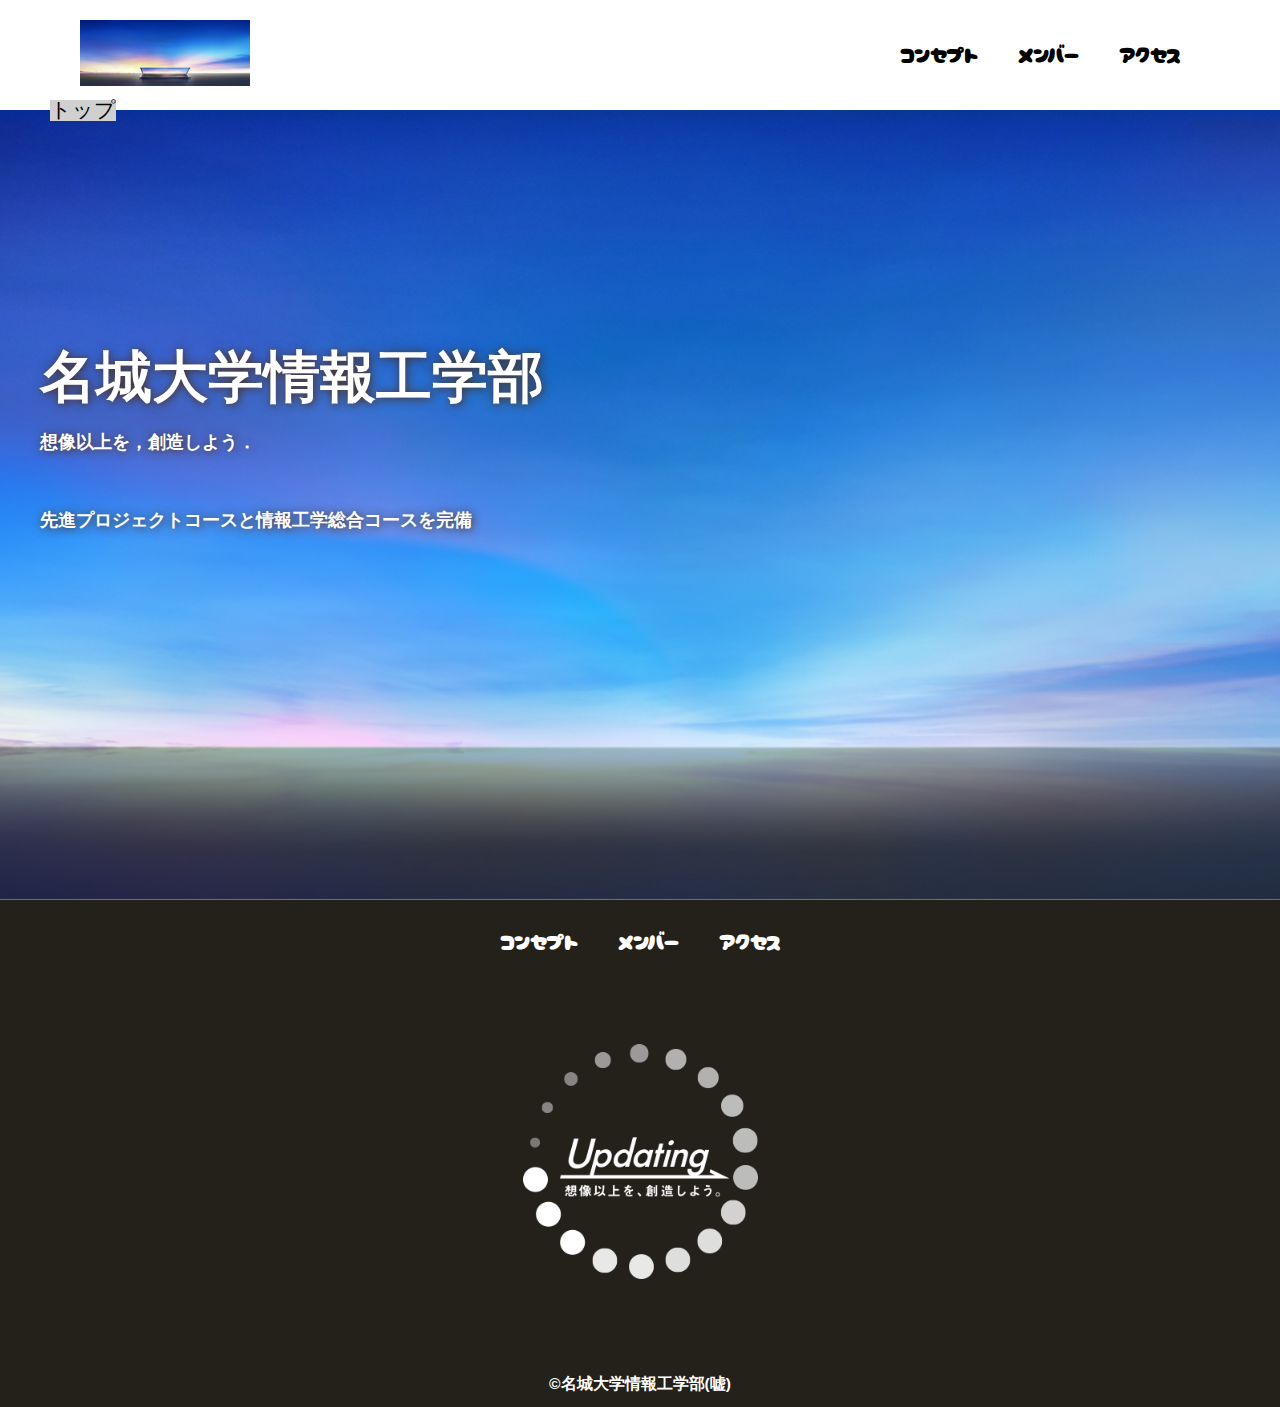
<file: index.html>
<!DOCTYPE html>
<html>
    <head>
        <meta charset="UTF-8">
        <title>名城大学情報工学部非公式HP</title>
        <meta name="description" content="名城大学情報工学部非公式HP">
        <meta name="viewport" content="width=device-width">
        <script src="https://ajax.googleapis.com/ajax/libs/jquery/1.11.0/jquery.min.js"></script>
        <script src="js/script.js"></script>
        <link href="css/index.css" rel="stylesheet">
        <link rel="preconnect" href="https://fonts.googleapis.com">
        <link rel="preconnect" href="https://fonts.gstatic.com" crossorigin>
        <link href="https://fonts.googleapis.com/css2?family=Cherry+Bomb+One&display=swap" rel="stylesheet">    
    </head>
    <body>
        <header class="header">
            <div class="header-inner">
                <a class="header-logo" href="index.html">
                    <img src="images/common/logo.png" alt="ロゴ">
                </a>
                <button class="toggle-menu-button"></button>
                <div class="header-site-menu">
                    <nav class="site-menu">
                        <ul>
                            <li><a href="concept.html">コンセプト</a></li>
                            <li><a href="members.html">メンバー</a></li>
                            <li><a href="access.html">アクセス</a></li>
                        </ul>
                    </nav>
                </div>
            </div>
        </header>
        <main class="main">
            <nav class="floating">
                <ul>
                    <li><a href="#">トップ</a></li>
                </ul>
            </nav>
            <div class="first-view">
                <div class="first-view-text">
                    <h1>名城大学情報工学部</h1>
                    <p>想像以上を，創造しよう．</p>
                    <div class="lead">
                        <p>先進プロジェクトコースと情報工学総合コースを完備</p>
                    </div>
                </div>
            </div>
        </main>
        <footer class="footer">
            <nav class="site-menu">
                <ul>
                    <li><a href="concept.html">コンセプト</a></li>
                    <li><a href="members.html">メンバー</a></li>
                    <li><a href="access.html">アクセス</a></li>
                </ul>
            </nav>
            <a class="footer-logo" href="index.html">
                <img src="images/common/logo_footer.png" alt="ロゴ">
            </a>
            <p class="copyright"><small>&copy;名城大学情報工学部(嘘)</small></p>
        </footer>
    </body>
</html>
</file>
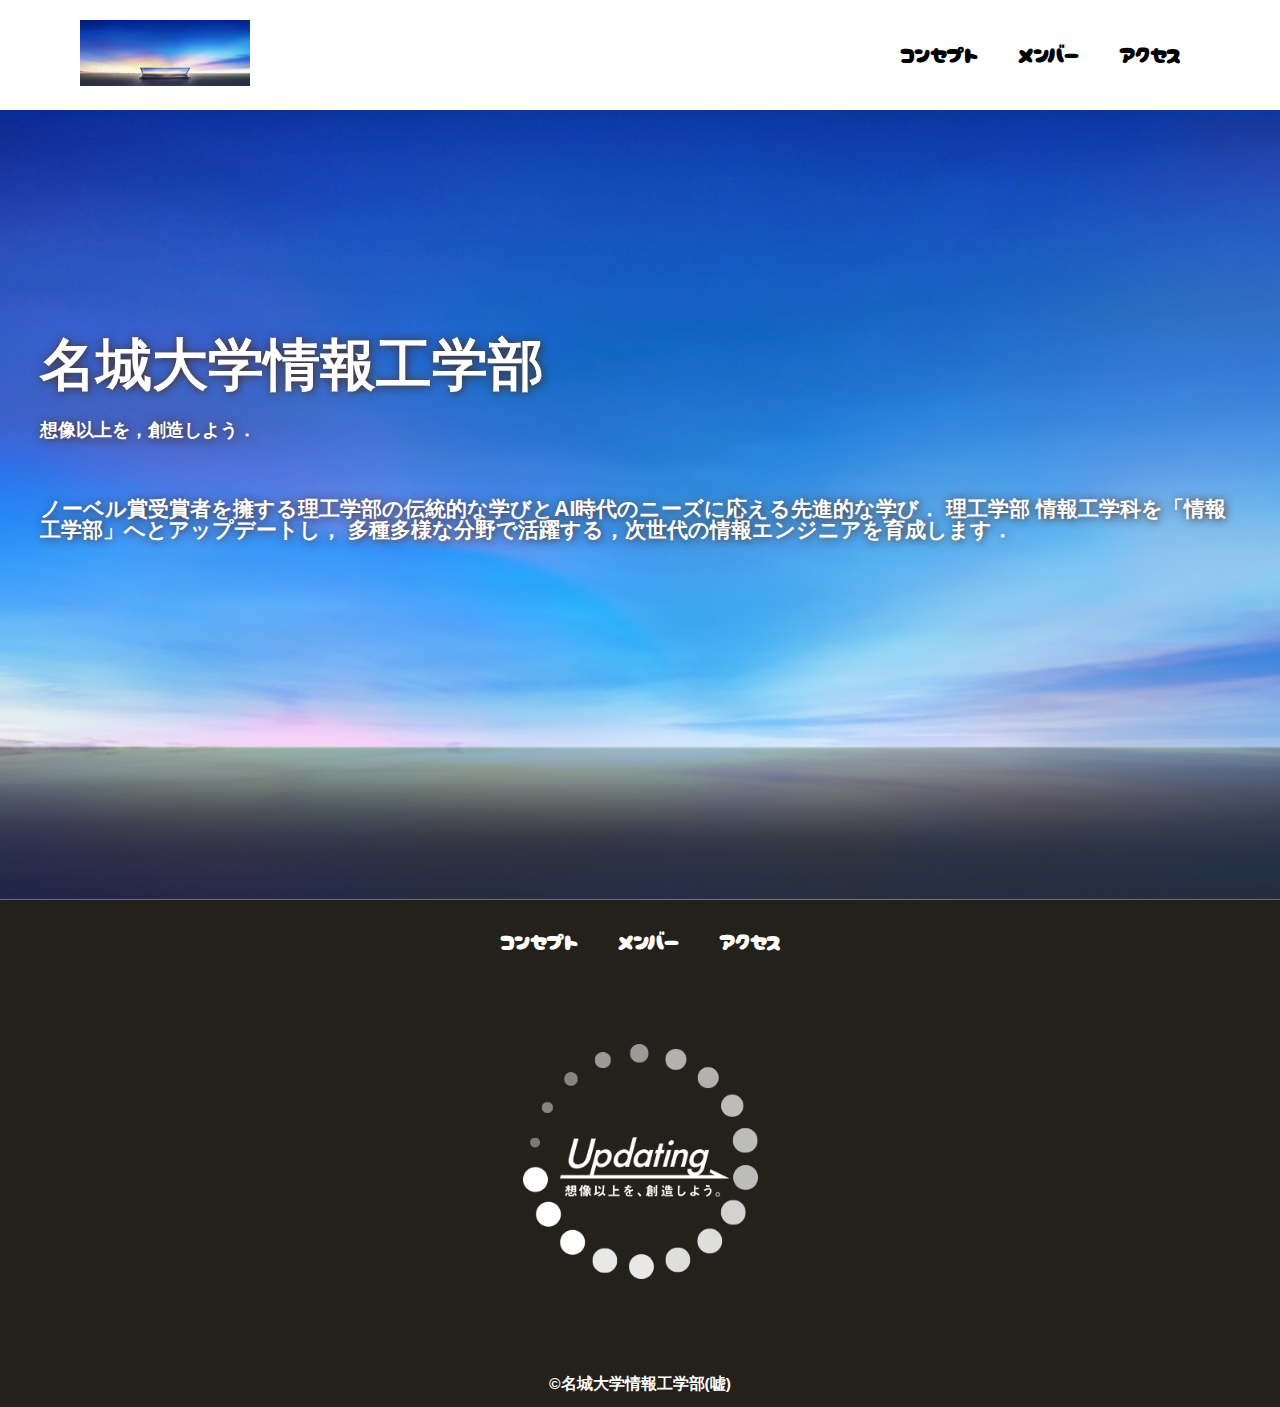
<file: 09-04-index.html>
<!DOCTYPE html>
<html>
    <head>
        <meta charset="UTF-8">
        <title>名城大学情報工学部非公式HP</title>
        <meta name="description" content="名城大学情報工学部非公式HP">
        <meta name="viewport" content="width=device-width">
        <script src="js/script.js"></script>
        <link href="css/index.css" rel="stylesheet">
        <link rel="preconnect" href="https://fonts.googleapis.com">
        <link rel="preconnect" href="https://fonts.gstatic.com" crossorigin>
        <link href="https://fonts.googleapis.com/css2?family=Cherry+Bomb+One&display=swap" rel="stylesheet">    
    </head>
    <body>
        <header class="header">
            <div class="header-inner">
                <a class="header-logo" href="index.html">
                    <img src="images/common/logo.png" alt="ロゴ">
                </a>
                <button class="toggle-menu-button"></button>
                <div class="header-site-menu">
                    <nav class="site-menu">
                        <ul>
                            <li><a href="concept.html">コンセプト</a></li>
                            <li><a href="members.html">メンバー</a></li>
                            <li><a href="access.html">アクセス</a></li>
                        </ul>
                    </nav>
                </div>
            </div>
        </header>
        <main class="main">
            <div class="first-view">
                <div class="first-view-text">
                    <h1>名城大学情報工学部</h1>
                    <p>想像以上を，創造しよう．</p>
                    <div class="lead">
                        ノーベル賞受賞者を擁する理工学部の伝統的な学びとAI時代のニーズに応える先進的な学び．
                        理工学部 情報工学科を「情報工学部」へとアップデートし，
                        多種多様な分野で活躍する，次世代の情報エンジニアを育成します．
                    </div>
                </div>
            </div>
        </main>
        <footer class="footer">
            <nav class="site-menu">
                <ul>
                    <li><a href="concept.html">コンセプト</a></li>
                    <li><a href="members.html">メンバー</a></li>
                    <li><a href="access.html">アクセス</a></li>
                </ul>
            </nav>
            <a class="footer-logo" href="index.html">
                <img src="images/common/logo_footer.png" alt="ロゴ">
            </a>
            <p class="copyright"><small>&copy;名城大学情報工学部(嘘)</small></p>
        </footer>
    </body>
</html>
</file>
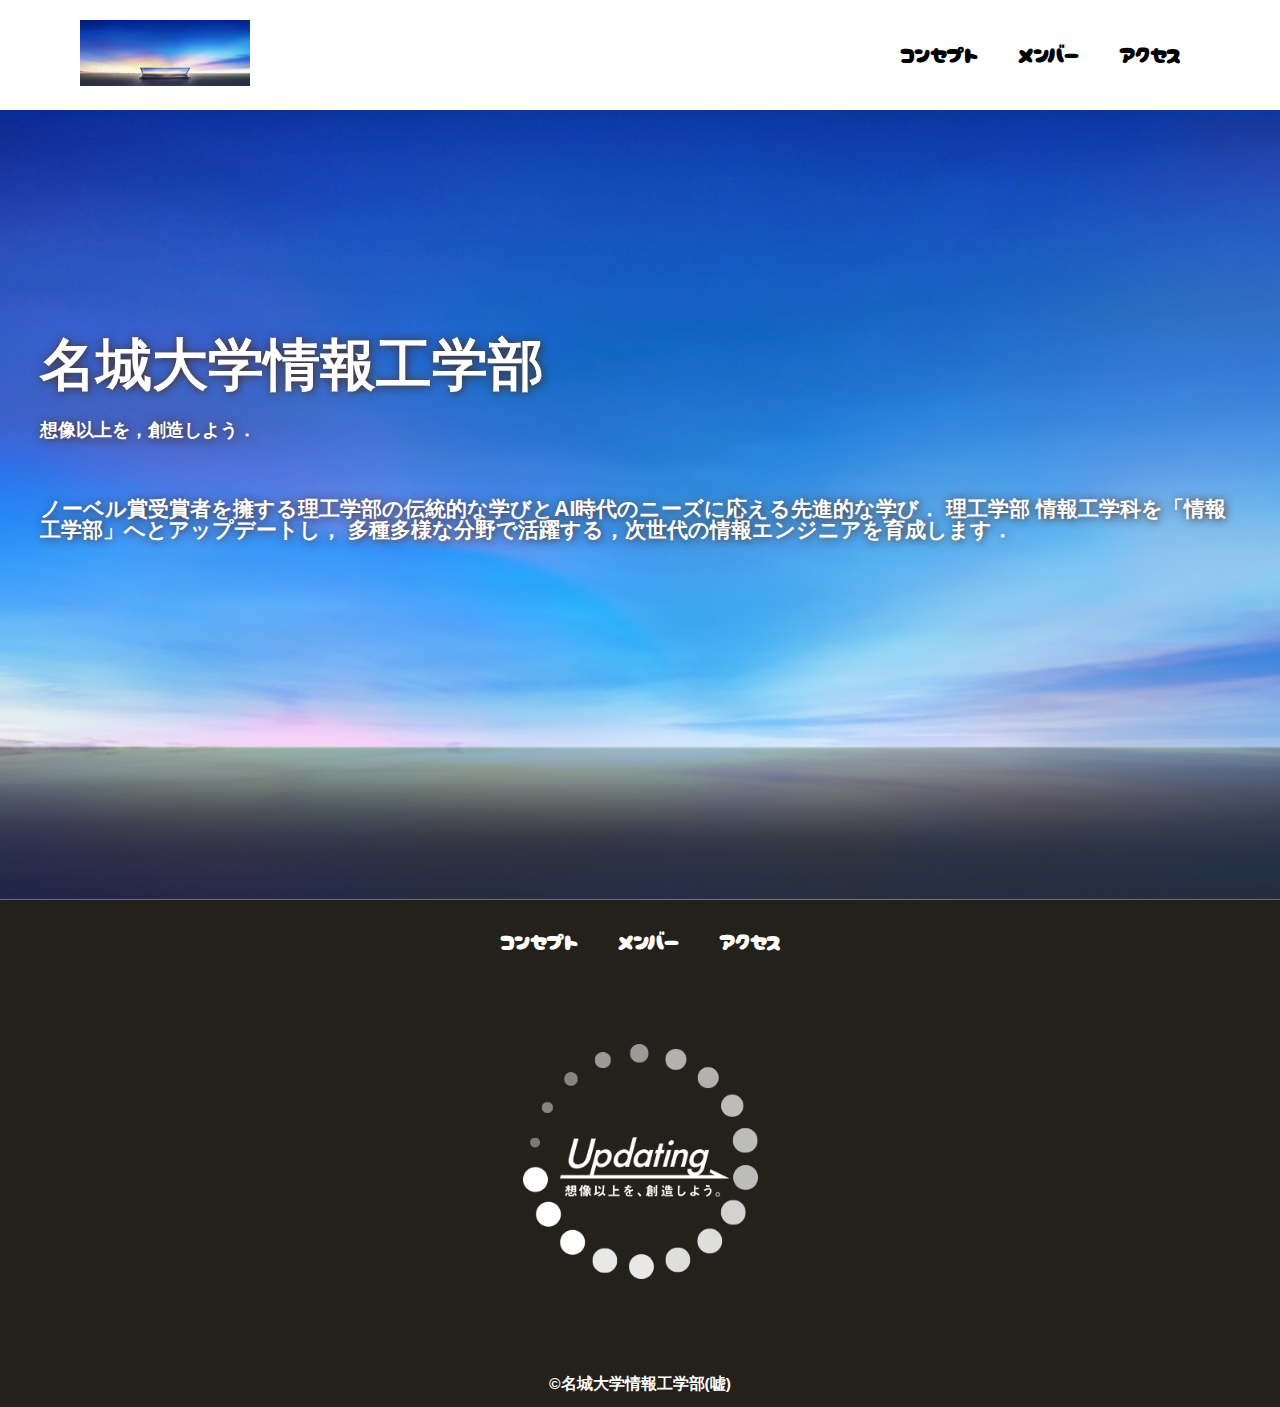
<file: 09-06-index.html>
<!DOCTYPE html>
<html>
    <head>
        <meta charset="UTF-8">
        <title>名城大学情報工学部非公式HP</title>
        <meta name="description" content="名城大学情報工学部非公式HP">
        <meta name="viewport" content="width=device-width">
        <script src="https://ajax.googleapis.com/ajax/libs/jquery/1.11.0/jquery.min.js"></script>
        <script src="js/script.js"></script>
        <link href="css/index.css" rel="stylesheet">
        <link rel="preconnect" href="https://fonts.googleapis.com">
        <link rel="preconnect" href="https://fonts.gstatic.com" crossorigin>
        <link href="https://fonts.googleapis.com/css2?family=Cherry+Bomb+One&display=swap" rel="stylesheet">    
    </head>
    <body>
        <header class="header">
            <div class="header-inner">
                <a class="header-logo" href="index.html">
                    <img src="images/common/logo.png" alt="ロゴ">
                </a>
                <button class="toggle-menu-button"></button>
                <div class="header-site-menu">
                    <nav class="site-menu">
                        <ul>
                            <li><a href="concept.html">コンセプト</a></li>
                            <li><a href="members.html">メンバー</a></li>
                            <li><a href="access.html">アクセス</a></li>
                        </ul>
                    </nav>
                </div>
            </div>
        </header>
        <main class="main">
            <div class="first-view">
                <div class="first-view-text">
                    <h1>名城大学情報工学部</h1>
                    <p>想像以上を，創造しよう．</p>
                    <div class="lead">
                        ノーベル賞受賞者を擁する理工学部の伝統的な学びとAI時代のニーズに応える先進的な学び．
                        理工学部 情報工学科を「情報工学部」へとアップデートし，
                        多種多様な分野で活躍する，次世代の情報エンジニアを育成します．
                    </div>
                </div>
            </div>
        </main>
        <footer class="footer">
            <nav class="site-menu">
                <ul>
                    <li><a href="concept.html">コンセプト</a></li>
                    <li><a href="members.html">メンバー</a></li>
                    <li><a href="access.html">アクセス</a></li>
                </ul>
            </nav>
            <a class="footer-logo" href="index.html">
                <img src="images/common/logo_footer.png" alt="ロゴ">
            </a>
            <p class="copyright"><small>&copy;名城大学情報工学部(嘘)</small></p>
        </footer>
    </body>
</html>
</file>
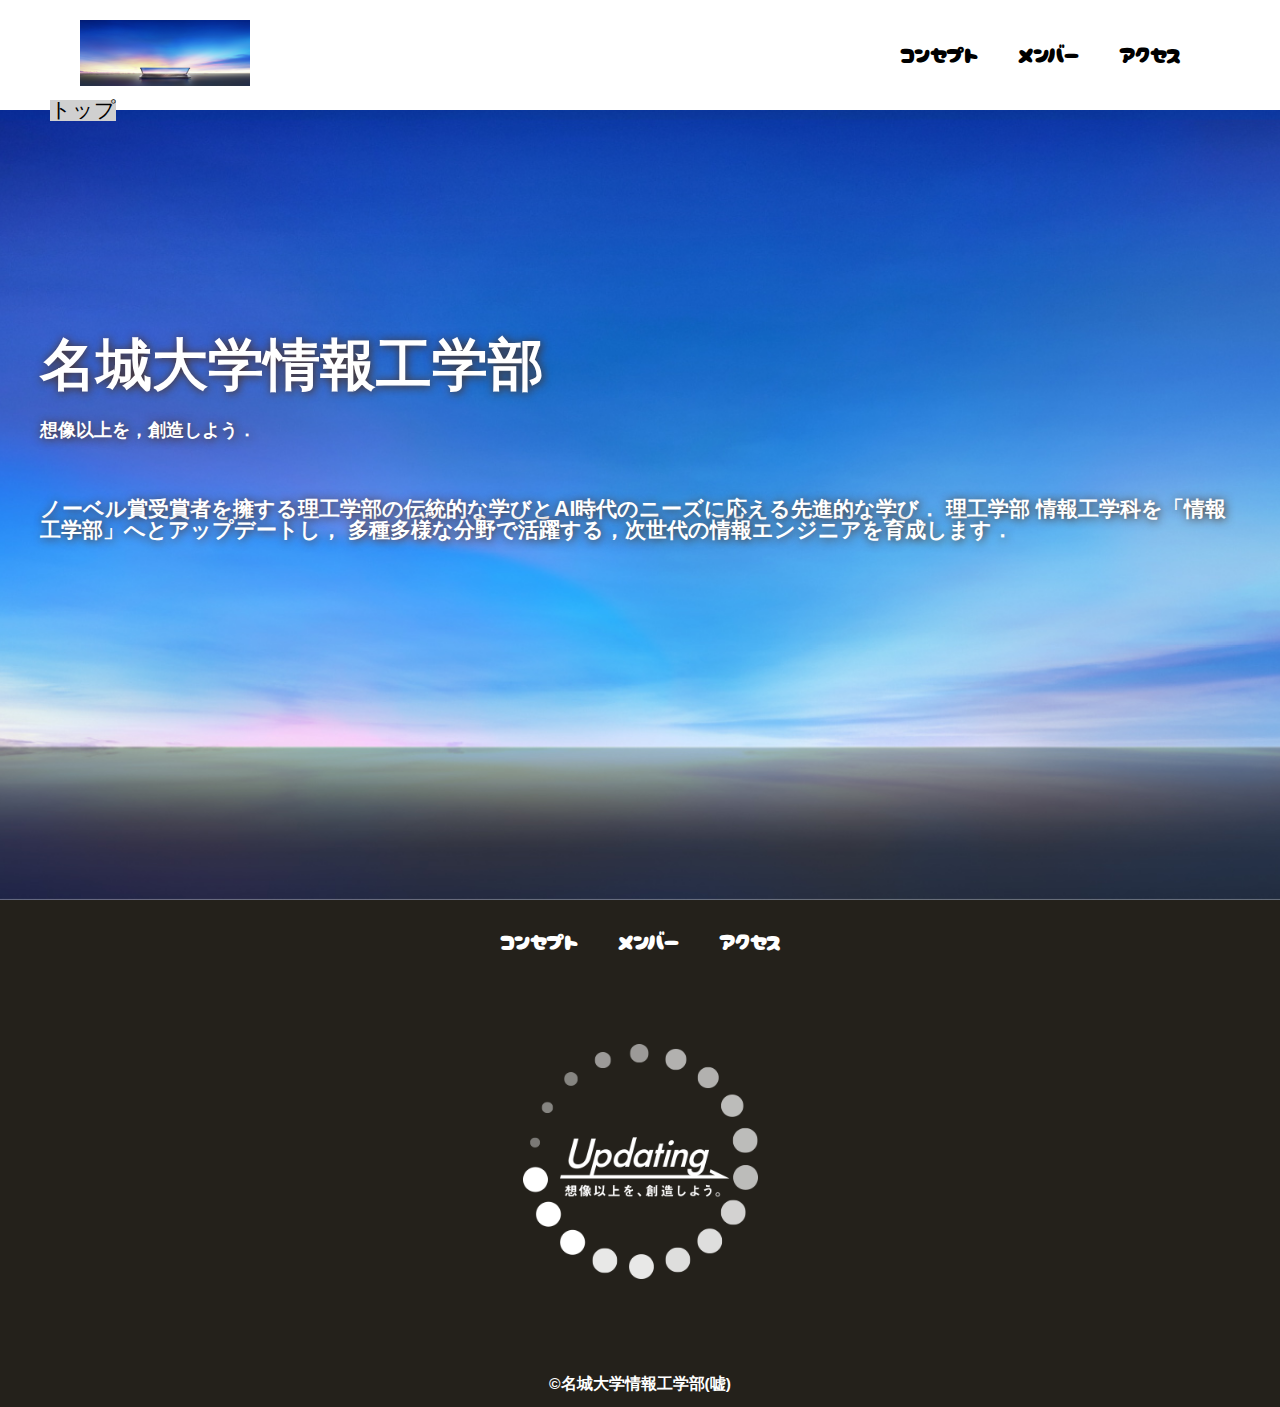
<file: 09-07-index.html>
<!DOCTYPE html>
<html>
    <head>
        <meta charset="UTF-8">
        <title>名城大学情報工学部非公式HP</title>
        <meta name="description" content="名城大学情報工学部非公式HP">
        <meta name="viewport" content="width=device-width">
        <script src="https://ajax.googleapis.com/ajax/libs/jquery/1.11.0/jquery.min.js"></script>
        <script src="js/script.js"></script>
        <link href="css/index.css" rel="stylesheet">
        <link rel="preconnect" href="https://fonts.googleapis.com">
        <link rel="preconnect" href="https://fonts.gstatic.com" crossorigin>
        <link href="https://fonts.googleapis.com/css2?family=Cherry+Bomb+One&display=swap" rel="stylesheet">    
    </head>
    <body>
        <header class="header">
            <div class="header-inner">
                <a class="header-logo" href="index.html">
                    <img src="images/common/logo.png" alt="ロゴ">
                </a>
                <button class="toggle-menu-button"></button>
                <div class="header-site-menu">
                    <nav class="site-menu">
                        <ul>
                            <li><a href="concept.html">コンセプト</a></li>
                            <li><a href="members.html">メンバー</a></li>
                            <li><a href="access.html">アクセス</a></li>
                        </ul>
                    </nav>
                </div>
            </div>
        </header>
        <main class="main">
            <nav class="floating">
                <ul>
                    <li><a href="#">トップ</a></li>
                </ul>
            </nav>
            <div class="first-view">
                <div class="first-view-text">
                    <h1>名城大学情報工学部</h1>
                    <p>想像以上を，創造しよう．</p>
                    <div class="lead">
                        ノーベル賞受賞者を擁する理工学部の伝統的な学びとAI時代のニーズに応える先進的な学び．
                        理工学部 情報工学科を「情報工学部」へとアップデートし，
                        多種多様な分野で活躍する，次世代の情報エンジニアを育成します．
                    </div>
                </div>
            </div>
        </main>
        <footer class="footer">
            <nav class="site-menu">
                <ul>
                    <li><a href="concept.html">コンセプト</a></li>
                    <li><a href="members.html">メンバー</a></li>
                    <li><a href="access.html">アクセス</a></li>
                </ul>
            </nav>
            <a class="footer-logo" href="index.html">
                <img src="images/common/logo_footer.png" alt="ロゴ">
            </a>
            <p class="copyright"><small>&copy;名城大学情報工学部(嘘)</small></p>
        </footer>
    </body>
</html>
</file>
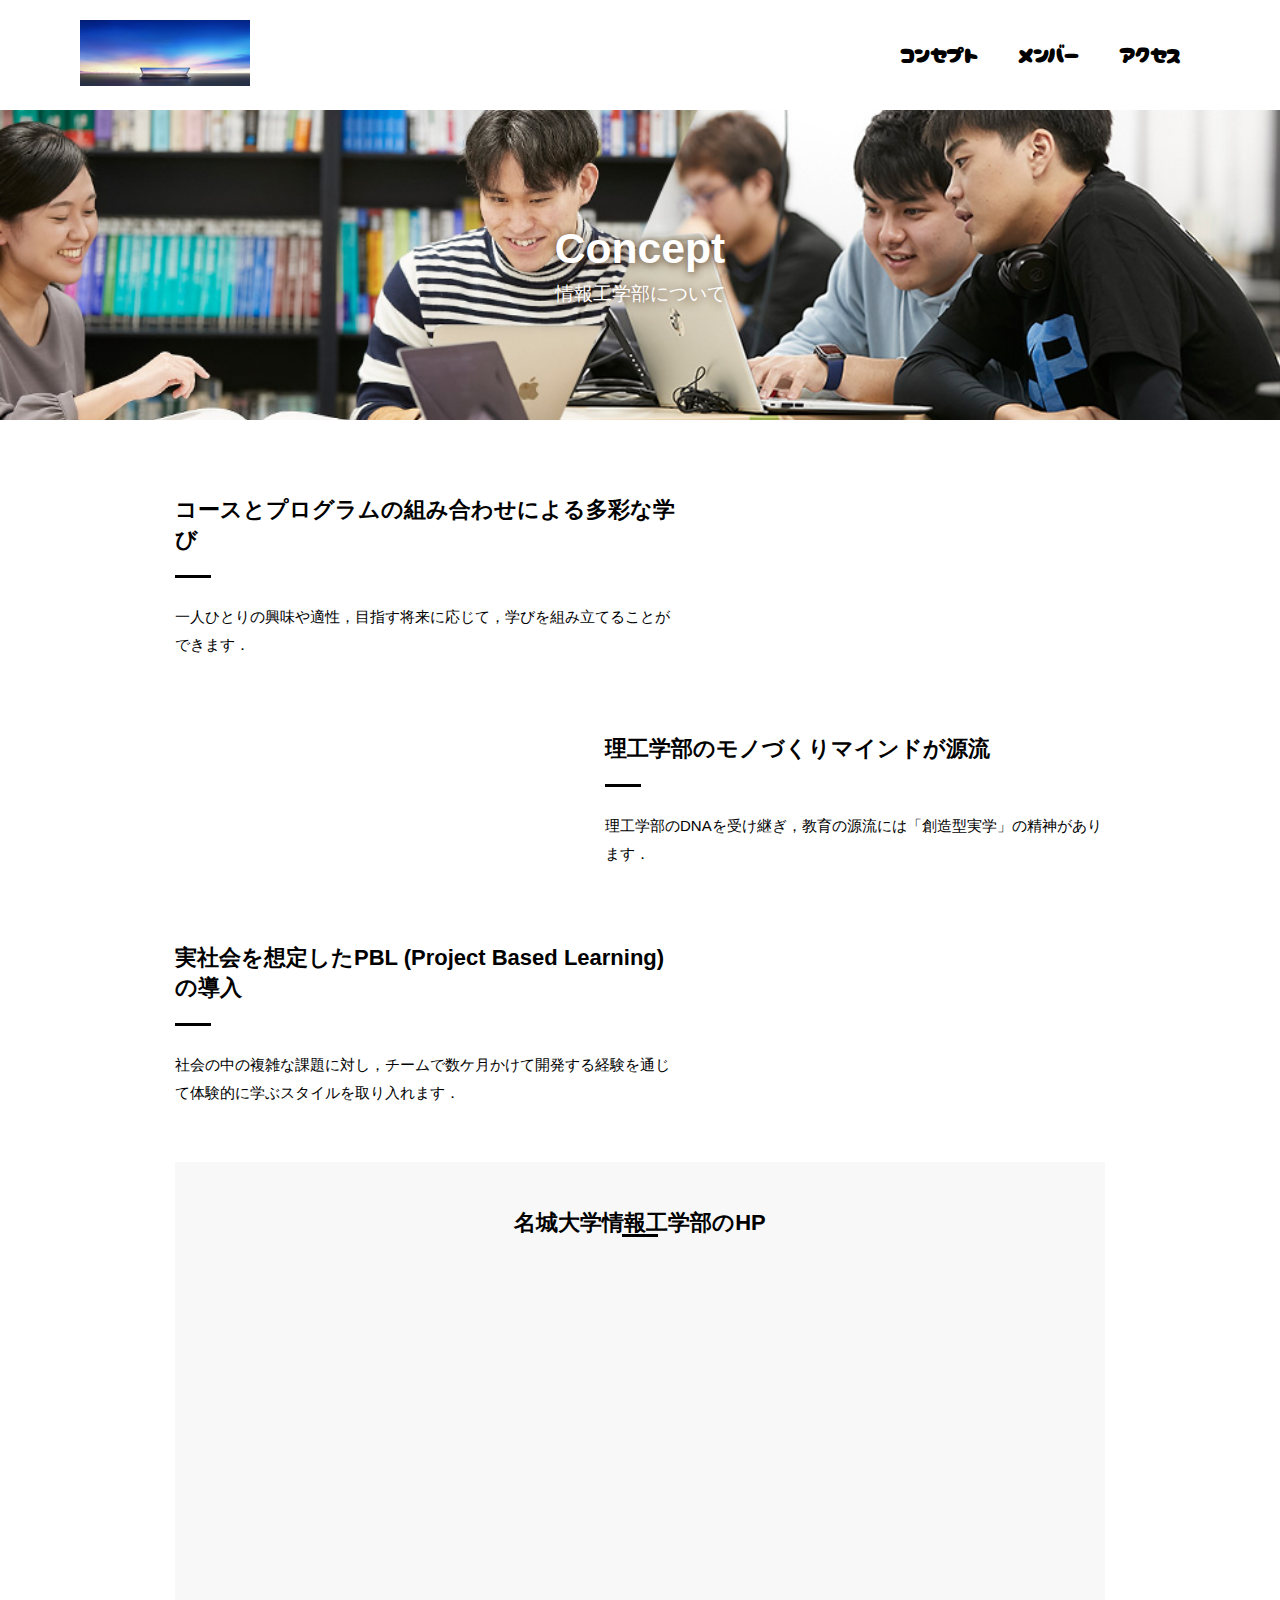
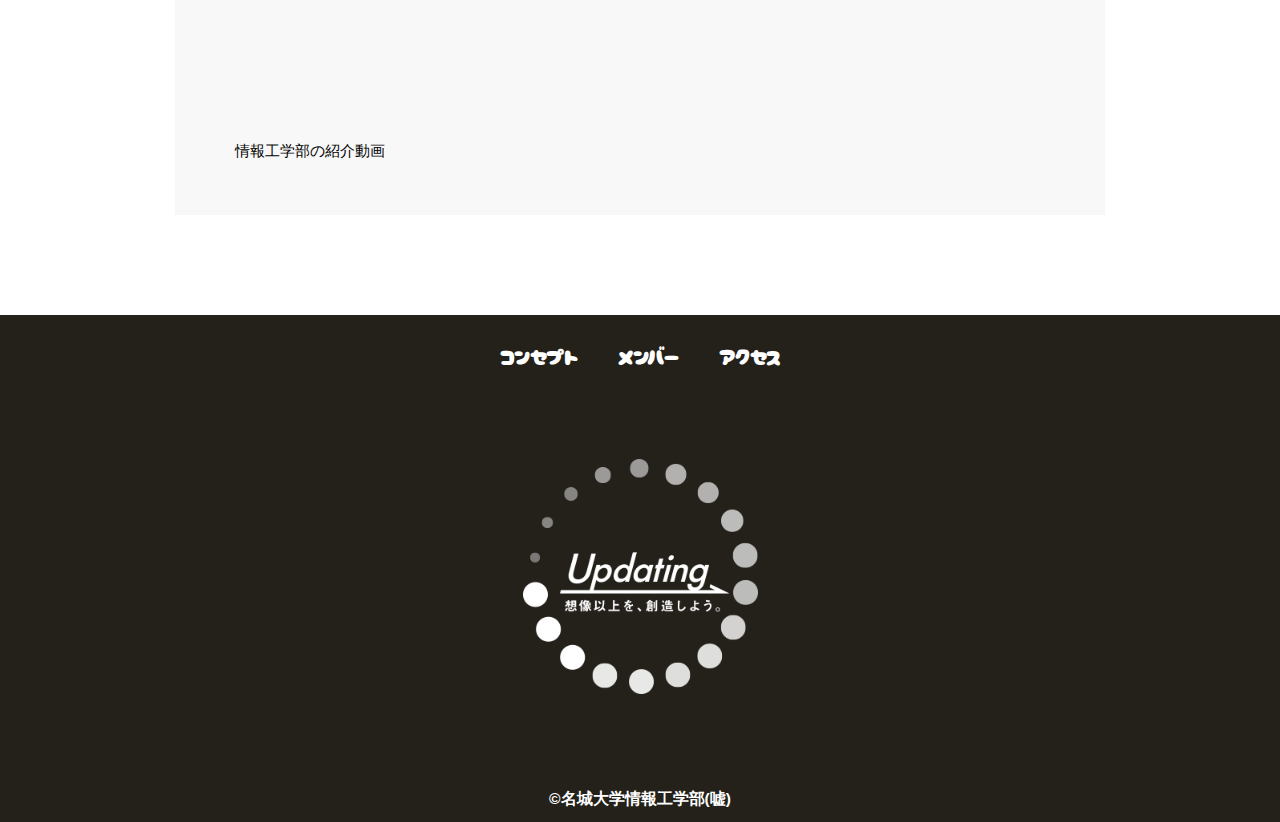
<file: 2concept.html>
<!DOCTYPE html>
<html>
    <head>
        <meta charset="UTF-8">
        <title>コンセプト</title>
        <meta name="description" content="情報工学部のコンセプト">
        <meta name="viewport" content="width=device-width">
        <script src="js/script.js"></script>
        <link href="css/common.css" rel="stylesheet">
        <link href="css/concept.css" rel="stylesheet">
        <link rel="preconnect" href="https://fonts.googleapis.com">
        <link rel="preconnect" href="https://fonts.gstatic.com" crossorigin>
        <link href="https://fonts.googleapis.com/css2?family=Cherry+Bomb+One&display=swap" rel="stylesheet">    
    </head>
    <body>
        <header class="header">
            <div class="header-inner">
                <a class="header-logo" href="index.html">
                    <img src="images/common/logo.png" alt="ロゴ">
                </a>
                <button class="toggle-menu-button"></button>
                <div class="header-site-menu">
                    <nav class="site-menu">
                        <ul>
                            <li><a href="concept.html">コンセプト</a></li>
                            <li><a href="members.html">メンバー</a></li>
                            <li><a href="access.html">アクセス</a></li>
                        </ul>
                    </nav>
                </div>
            </div>
        </header>
        <main class="main">
            <div class="title">
                <h1>Concept</h1>
                <p>情報工学部について</p>
            </div>
            <div class="feature">
                <div class="feature-text">
                    <h2>コースとプログラムの組み合わせによる多彩な学び</h2>
                    <p>一人ひとりの興味や適性，目指す将来に応じて，学びを組み立てることができます．</p>
                </div>    
            </div>
            <div class="feature reverse">
                <div class="feature-text">
                    <h2>理工学部のモノづくりマインドが源流</h2>
                    <p>理工学部のDNAを受け継ぎ，教育の源流には「創造型実学」の精神があります．</p>
                </div>    
            </div>
            <div class="feature">
                <div class="feature-text">
                    <h2>実社会を想定したPBL (Project Based Learning) の導入</h2>
                    <p>社会の中の複雑な課題に対し，チームで数ケ月かけて開発する経験を通じて体験的に学ぶスタイルを取り入れます．</p>
                </div>    
            </div>
            <div class="movie">
                <h2>名城大学情報工学部のHP</h2>
                <iframe src="https://www.youtube.com/embed/AxMAMQrBUtE?si=WVzZ4Rc2NBfGyFZn" title="YouTube video player" frameborder="0" allow="accelerometer; autoplay; clipboard-write; encrypted-media; gyroscope; picture-in-picture; web-share" referrerpolicy="strict-origin-when-cross-origin" allowfullscreen></iframe>
                <p>情報工学部の紹介動画</p>
            </div>
        </main>
        <footer class="footer">
            <nav class="site-menu">
                <ul>
                    <li><a href="concept.html">コンセプト</a></li>
                    <li><a href="members.html">メンバー</a></li>
                    <li><a href="access.html">アクセス</a></li>
                </ul>
            </nav>
            <a class="footer-logo" href="index.html">
                <img src="images/common/logo_footer.png" alt="ロゴ">
            </a>
            <p class="copyright"><small>&copy;名城大学情報工学部(嘘)</small></p>
        </footer>
    </body>
</html>
</file>
<file: css/index.css>
@charset "utf-8";

nav.floating {
    position: absolute;
    top:100px;
    left: 50px;
    background-color: #d0d0d0;
}

.first-view {
    height: calc(100vh - 110px);
    background-image: url(../images/index/bg_main.jpg);
    background-repeat: no-repeat;
    background-position: center center;
    background-size: cover;
    display: flex;
    align-items: center;
}

.first-view-text {
    width: 100%;
    max-width: 1200px;
    margin-left: auto;
    margin-right: auto;
    padding-left: 40ox;
    padding-bottom: 80px;
    color: #ffffff;
    font-weight: bold;
    text-shadow: 1px 1px 10px #4b2c14;
}

.first-view-text h1 {
    font-family: "Montserrat", sans-serif;
    font-size: 56px;
    line-height: 72px;
}

.first-view-text p {
    font-size: 18px;
    margin-top: 20px;
}

.lead {
    max-width: 1200px;
    margin: 60px auto;
}

*,
::before,
::after {
    padding: 0;
    margin: 0;
    box-sizing: border-box;
}

ul, ol {
    list-style: none;
}

a {
    color: inherit;
    text-decoration: none;
}

body {
    font-family: sans-serif;
    font-size: 16pt;
    color: #000000;
    line-height: 1;
    background-color: #ffffff;
}

img {
    max-width: 100%;
}

.header-inner {
    max-width: 1200px;
    height: 110px;
    margin-left: auto;
    margin-right: auto;
    padding-left: 40px;
    padding-right: 40px;
    display: flex;
    justify-content: space-between;
    align-items: center;
}

.toggle-menu-button {
    display: none;
}

.header-logo {
    display: block;
    width: 170px;
}

.site-menu ul {
    display: flex;
}

.site-menu ul li {
    margin-left: 20px;
    margin-right: 20px;
}

.site-menu ul li a {
    font-family: 'Cherry Bomb One', cursive;
}

@media (max-width: 800px) {
    .site-menu ul {
        display: block;
        text-align: center;
    }

    .site-menu li {
        margin-top: 20px;
    }

    .header {
        position: fixed;
        top: 0;
        left: 0;
        right: 0;
        background-color: #ffffff;
        height: 50px;
        z-index: 10;
        box-shadow: 0 3px 6px rgba(0, 0, 0, 0.1);
    }

    .header-inner {
        padding-left: 20px;
        padding-right: 20px;
        height: 100%;
        position: relative;
    }

    .header-logo {
        width: 100px;
    }

    .header-site-menu {
        position: absolute;
        top: 100%;
        left: 0;
        right: 0;
        color: #ffffff;
        background-color: #736e62;
        padding-top: 30px;
        padding-bottom: 50px;
        display: none;
    }

    .header-site-menu.is-show {
        display: block;
    }

    .main {
        padding-top: 50px;;
    }

    .footer-logo {
        margin-top: 60px;
    }

    .copyright {
        margin-top: 50px;
    }

    .toggle-menu-button {
        display: block;
        width: 44px;
        height: 34px;
        background-image: url(../images/common/icon-menu.png);
        background-size: 50%;
        background-position: center;
        background-repeat: no-repeat;
        background-color: transparent;
        border: none;
        border-radius: 0;
        outline: none;
    }
}

.footer {
    color: #ffffff;
    background-color: #24211b;
    padding-top: 30px;
    padding-bottom: 15px;
    display: flex;
    flex-direction: column;
    align-items: center;
}

.footer {
    color: #ffffff;
    background-color: #24211b;
    padding-top: 30px;
    padding-bottom: 15px;
    display: flex;
    flex-direction: column;
    align-items: center;
}

.footer-logo {
    display: block;
    width: 235px;
    margin-top: 90px;
}

.copyright {
    font-size: 14pt;
    font-weight: bold;
    margin-top: 90px;
}
</file>
<file: css/common.css>
@charset "utf-8";

*,
::before,
::after {
    padding: 0;
    margin: 0;
    box-sizing: border-box;
}

ul, ol {
    list-style: none;
}

a {
    color: inherit;
    text-decoration: none;
}

body {
    font-family: sans-serif;
    font-size: 16pt;
    color: #000000;
    line-height: 1;
    background-color: #ffffff;
}

img {
    max-width: 100%;
}

.header-inner {
    max-width: 1200px;
    height: 110px;
    margin-left: auto;
    margin-right: auto;
    padding-left: 40px;
    padding-right: 40px;
    display: flex;
    justify-content: space-between;
    align-items: center;
}

.toggle-menu-button {
    display: none;
}

.header-logo {
    display: block;
    width: 170px;
}

.site-menu ul {
    display: flex;
}

.site-menu ul li {
    margin-left: 20px;
    margin-right: 20px;
}

.site-menu ul li a {
    font-family: 'Cherry Bomb One', cursive;
}

@media (max-width: 800px) {
    .site-menu ul {
        display: block;
        text-align: center;
    }

    .site-menu li {
        margin-top: 20px;
    }

    .header {
        position: fixed;
        top: 0;
        left: 0;
        right: 0;
        background-color: #ffffff;
        height: 50px;
        z-index: 10;
        box-shadow: 0 3px 6px rgba(0, 0, 0, 0.1);
    }

    .header-inner {
        padding-left: 20px;
        padding-right: 20px;
        height: 100%;
        position: relative;
    }

    .header-logo {
        width: 100px;
    }

    .header-site-menu {
        position: absolute;
        top: 100%;
        left: 0;
        right: 0;
        color: #ffffff;
        background-color: #736e62;
        padding-top: 30px;
        padding-bottom: 50px;
        display: none;
    }

    .header-site-menu.is-show {
        display: block;
    }

    .main {
        padding-top: 50px;;
    }

    .footer-logo {
        margin-top: 60px;
    }

    .copyright {
        margin-top: 50px;
    }

    .toggle-menu-button {
        display: block;
        width: 44px;
        height: 34px;
        background-image: url(../images/common/icon-menu.png);
        background-size: 50%;
        background-position: center;
        background-repeat: no-repeat;
        background-color: transparent;
        border: none;
        border-radius: 0;
        outline: none;
    }
}

.footer {
    color: #ffffff;
    background-color: #24211b;
    padding-top: 30px;
    padding-bottom: 15px;
    display: flex;
    flex-direction: column;
    align-items: center;
}

.footer-logo {
    display: block;
    width: 235px;
    margin-top: 90px;
}

.copyright {
    font-size: 14pt;
    font-weight: bold;
    margin-top: 90px;
}

@media (max-width: 800px) {
    .site-menu ul {
        display: block;
        text-align: center;
    }

    .site-menu li {
        margin-top: 20px;
    }

    .header {
        position: fixed;
        top: 0;
        left: 0;
        right: 0;
        background-color: #ffffff;
        height: 50px;
        z-index: 10;
        box-shadow: 0 3px 6px rgba(0, 0, 0, 0.1);
    }

    .header-inner {
        padding-left: 20px;
        padding-right: 20px;
        height: 100%;
    }

    .header-logo {
        width: 100px;
    }

    .main {
        padding-top: 50px;
    }

    .footer-logo {
        margin-top: 60px;
    }

    .copyright {
        margin-top: 50px;
    }
}
</file>
<file: css/concept.css>
.title {
    height: 310px;
    background-image: url(../images/concept/bg-main.jpg);
    background-repeat: no-repeat;
    background-position: center center;
    background-size: cover;
    display: flex;
    flex-direction: column;
    justify-content: center;
    align-items: center;
    align-items: center;
    color: #ffffff;
    text-shadow: 1px 1px 10px #4b2c14;
}

.title h1 {
    font-family: "Montserrat", sans-serif;
    font-size: 32pt;
    font-weight: bold;
}

.title p {
    font-size: 14pt;
    margin-top: 15px;
}

.feature {
    display: flex;
    flex-direction: row;
    justify-content: space-between;
    width: 930px;
    max-width: 90%;
    margin-top: 75px;
    margin-left: auto;
    margin-right: auto;
    align-items: flex-start;
}

.feature-text {
    max-width: 500px;
    margin-right: 40px;
}

.reverse {
    flex-direction: row-reverse;
}

.reverse .feature-text {
    margin-left: 40px;
    margin-right: 0;
}

.feature-text h2 {
    font-size: 22px;
    font-weight: bold;
    line-height: 30px;
}

.feature-text h2::after {
    content: "";
    display: block;
    width: 36px;
    height: 3px;
    background-color: #000000;
    margin-top: 20px;
}

.feature-text p {
    font-size: 15px;
    line-height: 28px;
    margin-top: 25px;
}

.movie {
    width: 930px;
    max-width: 90%;
    background-color: #f8f8f8;
    padding: 50px 60px;
    margin-top: 55px;
    margin-left: auto;
    margin-right: auto;
}

.movie h2 {
    font-size: 22px;
    font-weight: bold;
    text-align: center;
}

.movie h2::after {
    content: "";
    display: block;
    width: 36px;
    height: 3px;
    background-color: #000000;
    margin-left: auto;
    margin-right: auto;
}

.movie iframe {
    display: block;
    width: 100%;
    height: 450px;
    margin-top: 30px;
}

.movie p {
    font-size: 15px;
    line-height: 28px;
    margin-top: 20px;
}

.footer {
    margin-top: 100px;
}
</file>
